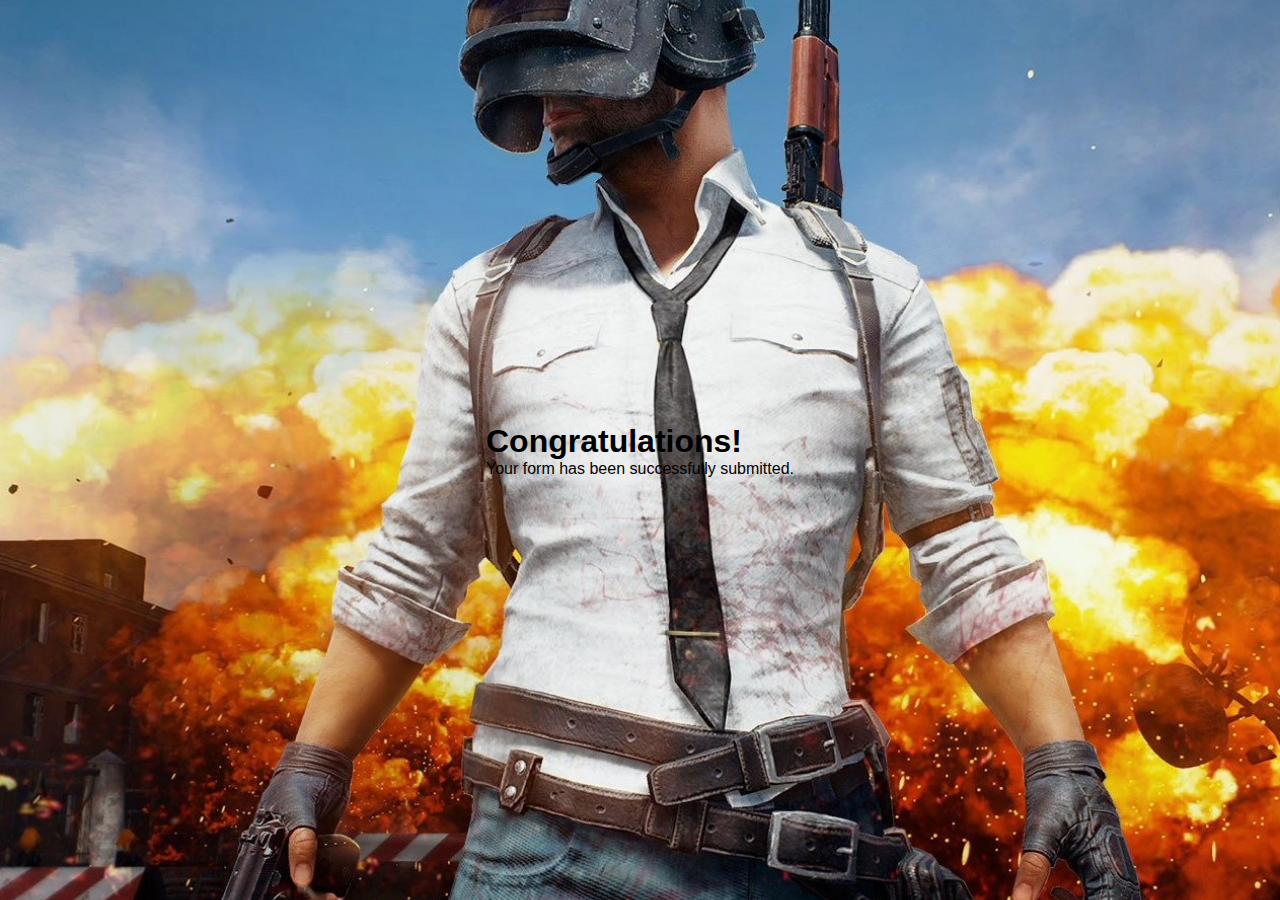
<file: congratulations.html>
<!DOCTYPE html>
<html lang="en">
<head>
    <meta charset="UTF-8">
    <meta name="viewport" content="width=device-width, initial-scale=1.0">
    <title>Congratulations!</title>
    <link rel="stylesheet" href="styles.css">
</head>
<body>
    <div class="congratulations-container">
        <h1>Congratulations!</h1>
        <p>Your form has been successfully submitted.</p>
    </div>
</body>
</html>
</file>
<file: styles.css>
* {
    margin: 0;
    padding: 0;
    box-sizing: border-box;
}

body {
    font-family: 'Arial', sans-serif;
    background-image: url('image.jpg'); 
    background-size: cover;
    background-repeat: no-repeat;
    background-position: center;
    height: 100vh; 
    margin: 0;
    display: flex;
    justify-content: center;
    align-items: center;
}

.container {
    width: 100%;
    max-width: 500px;
    padding: 20px;
}

.form-container {
    background-color: rgba(255, 255, 255, 0.8);
    padding: 30px;
    border-radius: 8px;
    box-shadow: 0px 10px 20px rgba(0, 0, 0, 0.1);
}

h2 {
    font-size: 24px;
    margin-bottom: 20px;
    color: #333333;
}

.form-group {
    margin-bottom: 20px;
}

label {
    font-weight: bold;
    display: block;
    margin-bottom: 8px;
    color: #555555;
}

input[type="text"],
input[type="email"],
input[type="number"],
textarea,
select {
    width: 100%;
    padding: 12px;
    font-size: 16px;
    border: 1px solid #dddddd;
    border-radius: 4px;
    transition: border-color 0.3s ease;
}

input[type="text"]:focus,
input[type="email"]:focus,
input[type="number"]:focus,
textarea:focus,
select:focus {
    outline: none;
    border-color: #007bff;
}

textarea {
    resize: vertical;
}

button {
    background-color: #007bff;
    color: #ffffff;
    border: none;
    padding: 14px 24px;
    font-size: 16px;
    border-radius: 4px;
    cursor: pointer;
    transition: background-color 0.3s ease;
}

button:hover {
    background-color: #0056b3;
}

#response {
    margin-top: 20px;
    font-size: 16px;
}
</file>
